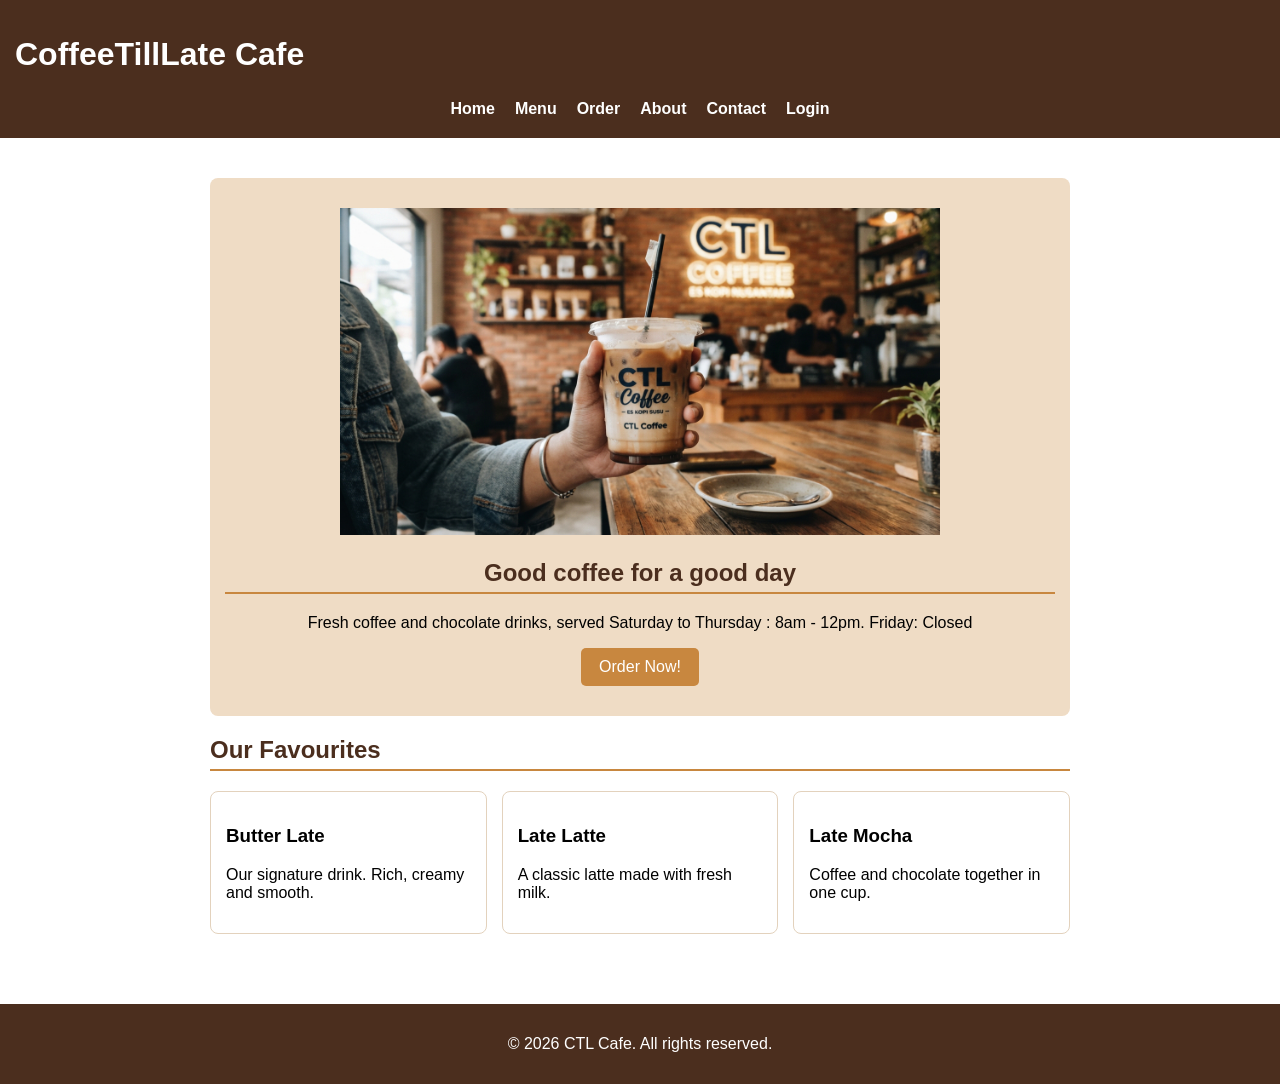
<file: index.html>
<!DOCTYPE html>
<html lang="en">
<head>
	<meta charset="UTF-8">
	<meta name="viewport" content="width=device-width, initial-scale=1.0">
	<title>CoffeeTillLate Cafe - Home</title>
	<link rel="stylesheet" href="css/style.css">
</head>
<body>

  <header>
    <button class="menu-button" onclick="toggleMenu()">&#9776;</button>
	<h1>CoffeeTillLate Cafe</h1>
	<nav id="mainNav">
	  <ul>
		<li><a href="index.html">Home</a></li>
		<li><a href="menu.html">Menu</a></li>
		<li><a href="order.html">Order</a></li>
		<li><a href="about.html">About</a></li>
		<li><a href="contact.html">Contact</a></li>
		<li><a href="login.html">Login</a></li>
	  </ul>
	</nav>
  </header>
  
  <main>
	  <main>
    <section class="banner">
      <img src="images/cup.jpeg" alt="A cup of hot coffee">
      <h2>Good coffee for a good day</h2>
      <p>Fresh coffee and chocolate drinks, served Saturday to Thursday : 8am - 12pm. Friday: Closed</p>
      <a class="button" href="order.html">Order Now!</a>
    </section>

    <section>
      <h2>Our Favourites</h2>
      <div class="cards">
        <div class="card">
          <h3>Butter Late</h3>
          <p>Our signature drink. Rich, creamy and smooth.</p>
        </div>
        <div class="card">
          <h3>Late Latte</h3>
          <p>A classic latte made with fresh milk.</p>
        </div>
        <div class="card">
          <h3>Late Mocha</h3>
          <p>Coffee and chocolate together in one cup.</p>
        </div>
      </div>
    </section>
  </main>
  </main>
  
  <footer>
	<p>&copy; 2026 CTL Cafe. All rights reserved.</p>
  </footer>
  <script src="js/script.js"></script>
</body>
</html>
</file>
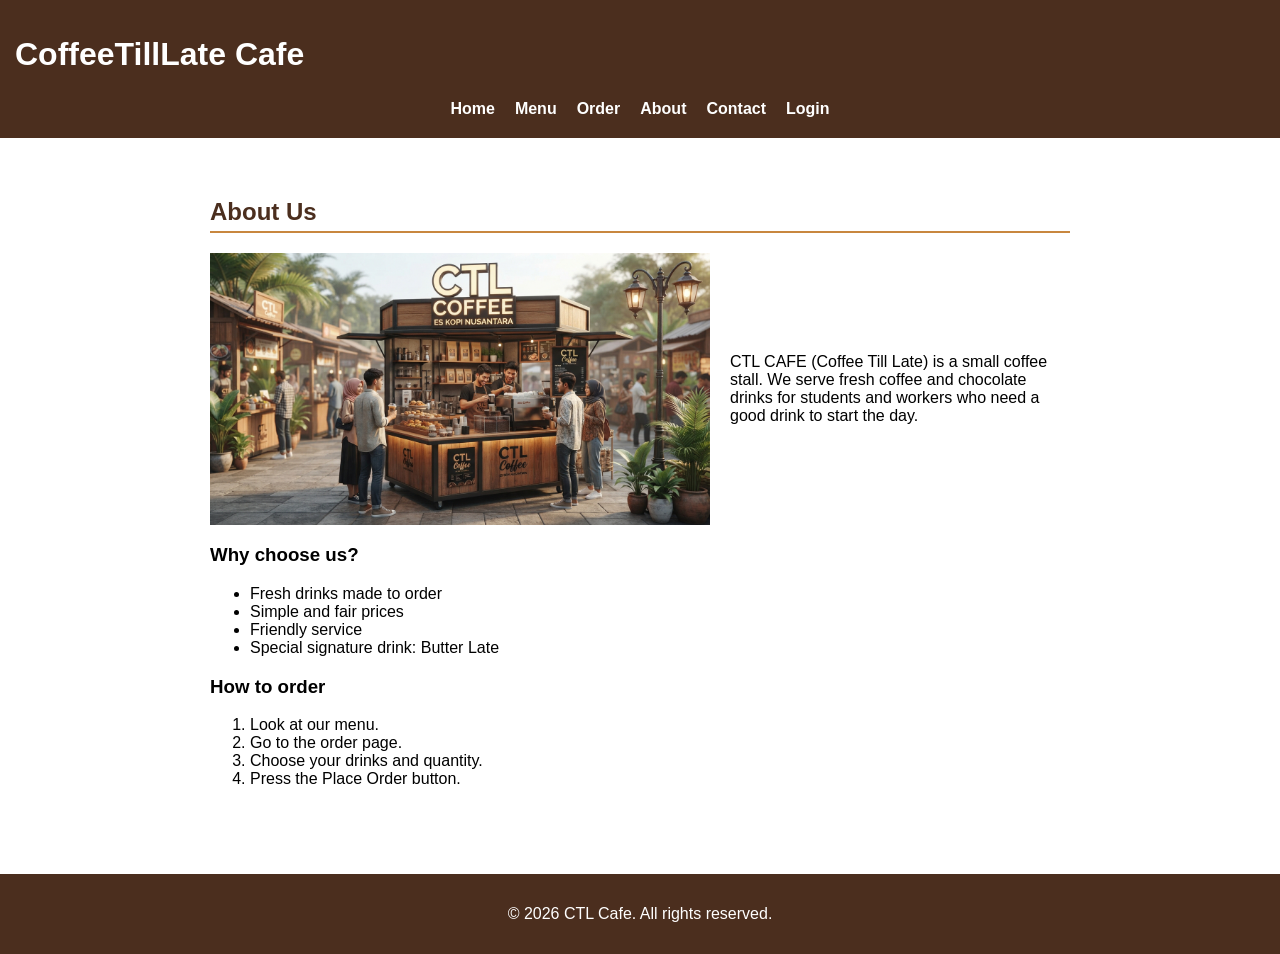
<file: about.html>
<!DOCTYPE html>
<html lang="en">
<head>
	<meta charset="UTF-8">
	<meta name="viewport" content="width=device=width, initial-scale=1.0">
	<title>CoffeeTillLate Cafe - About</title>
	<link rel="stylesheet" href="css/style.css">
</head>
<body>

  <header>
	<button class="menu-button" onclick="toggleMenu()">&#9776;</button>
	<h1>CoffeeTillLate Cafe</h1>
	<nav id="mainNav">
	<nav>
	  <ul>
		<li><a href="index.html">Home</a></li>
		<li><a href="menu.html">Menu</a></li>
		<li><a href="order.html">Order</a></li>
		<li><a href="about.html">About</a></li>
		<li><a href="contact.html">Contact</a></li>
		<li><a href="login.html">Login</a></li>
	  </ul>
	</nav>
  </header>
  
  <main>
	  <main>
    <h2>About Us</h2>

    <section>
	 <div class="about-box">
      <img src="images/stall.jpeg" alt="Coffee Stall Picture" width="500">
      <p>
        CTL CAFE (Coffee Till Late) is a small coffee stall. We serve fresh coffee
        and chocolate drinks for students and workers who need a good drink to start the day.
      </p>
	 </div>
    </section>

    <section>
      <h3>Why choose us?</h3>
      <ul>
        <li>Fresh drinks made to order</li>
        <li>Simple and fair prices</li>
        <li>Friendly service</li>
        <li>Special signature drink: Butter Late</li>
      </ul>
    </section>

    <section>
      <h3>How to order</h3>
      <ol>
        <li>Look at our menu.</li>
        <li>Go to the order page.</li>
        <li>Choose your drinks and quantity.</li>
        <li>Press the Place Order button.</li>
      </ol>
    </section>
  </main>
  </main>
  
  <footer>
	<p>&copy; 2026 CTL Cafe. All rights reserved.</p>
  </footer>
  <script src="js/script.js"></script>
</body>
</html>
</file>
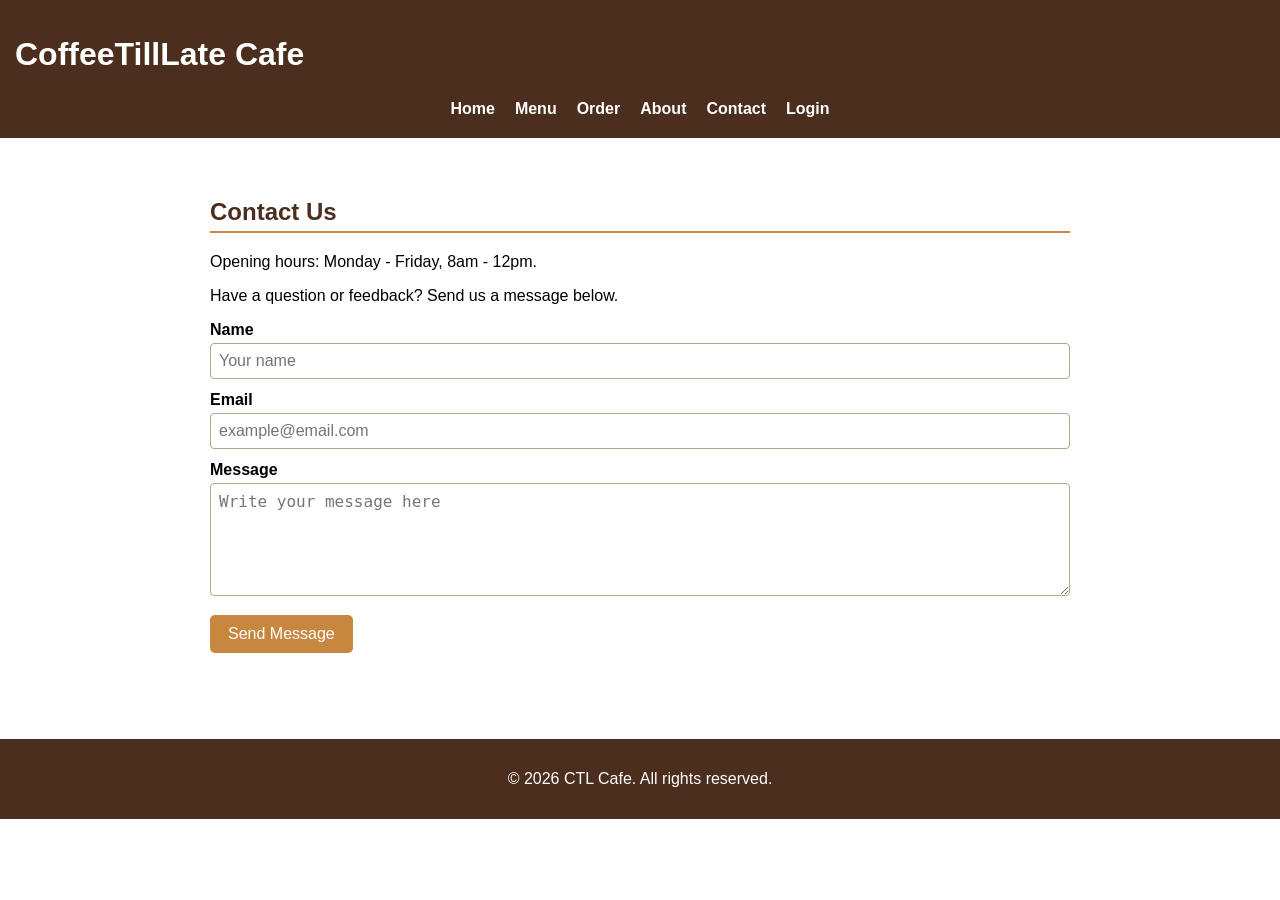
<file: contact.html>
<!DOCTYPE html>
<html lang="en">
<head>
	<meta charset="UTF-8">
		<meta name="viewport" content="width=device-width, initial-scale=1.0">
	<title>CoffeeTillLate Cafe - Contact</title>
	<link rel="stylesheet" href="css/style.css">
</head>
<body>

  <header>
	<button class="menu-button" onclick="toggleMenu()">&#9776;</button>
	<h1>CoffeeTillLate Cafe</h1>
	<nav id="mainNav">
	<nav>
	  <ul>
		<li><a href="index.html">Home</a></li>
		<li><a href="menu.html">Menu</a></li>
		<li><a href="order.html">Order</a></li>
		<li><a href="about.html">About</a></li>
		<li><a href="contact.html">Contact</a></li>
		<li><a href="login.html">Login</a></li>
	  </ul>
	</nav>
  </header>
  
  <main>
	  <main>
    <h2>Contact Us</h2>
    <p>Opening hours: Monday - Friday, 8am - 12pm.</p>
    <p>Have a question or feedback? Send us a message below.</p>

    <form onsubmit="return checkContact()">
      <label for="contactName">Name</label>
      <input type="text" id="contactName" placeholder="Your name">

      <label for="contactEmail">Email</label>
      <input type="email" id="contactEmail" placeholder="example@email.com">

      <label for="contactMessage">Message</label>
      <textarea id="contactMessage" rows="5" placeholder="Write your message here"></textarea>

      <button type="submit">Send Message</button>
	  <p id="contactResult"></p>
    </form>
  </main>
  </main>
  
  <footer>
	<p>&copy; 2026 CTL Cafe. All rights reserved.</p>
  </footer>
  <script src="js/script.js"></script>
</body>
</html>
</file>
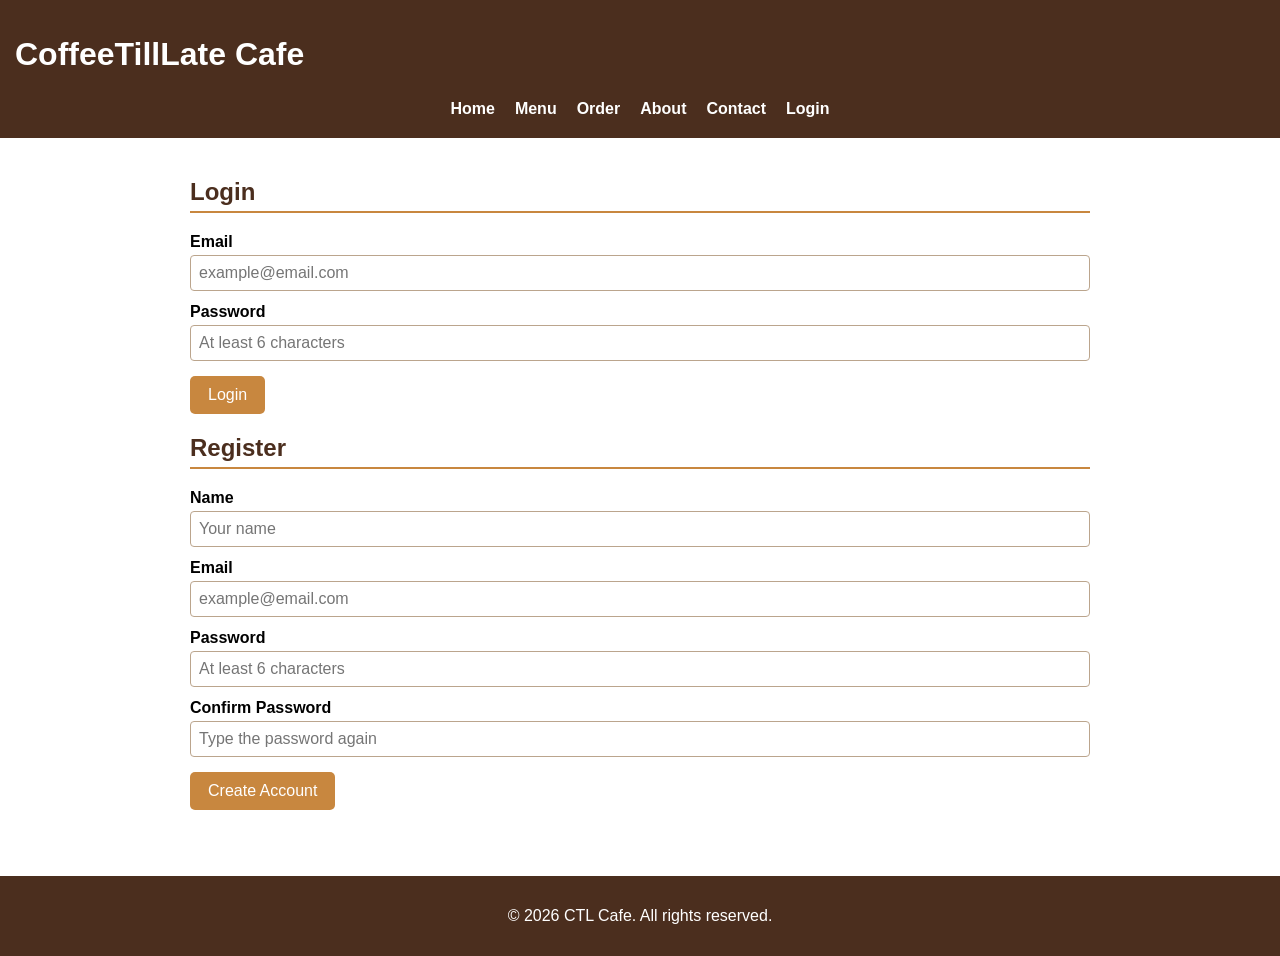
<file: login.html>
<!DOCTYPE html>
<html lang="en">
<head>
	<meta charset="UTF-8">
		<meta name="viewport" content="width=device-width, initial-scale=1.0">
	<title>CoffeeTillLate Cafe - Login</title>
	<link rel="stylesheet" href="css/style.css">
</head>
<body>

  <header>
	<button class="menu-button" onclick="toggleMenu()">&#9776;</button>
	<h1>CoffeeTillLate Cafe</h1>
	<nav id="mainNav">
	<nav>
	  <ul>
		<li><a href="index.html">Home</a></li>
		<li><a href="menu.html">Menu</a></li>
		<li><a href="order.html">Order</a></li>
		<li><a href="about.html">About</a></li>
		<li><a href="contact.html">Contact</a></li>
		<li><a href="login.html">Login</a></li>
	  </ul>
	</nav>
  </header>
  
   <main>
    <h2>Login</h2>
    <form onsubmit="return checkLogin()">
      <label for="loginEmail">Email</label>
      <input type="email" id="loginEmail" placeholder="example@email.com">

      <label for="loginPassword">Password</label>
      <input type="password" id="loginPassword" placeholder="At least 6 characters">

      <button type="submit">Login</button>
      <p id="loginResult"></p>
    </form>

    <h2>Register</h2>
    <form onsubmit="return checkRegister()">
      <label for="regName">Name</label>
      <input type="text" id="regName" placeholder="Your name">

      <label for="regEmail">Email</label>
      <input type="email" id="regEmail" placeholder="example@email.com">

      <label for="regPassword">Password</label>
      <input type="password" id="regPassword" placeholder="At least 6 characters">

      <label for="regConfirm">Confirm Password</label>
      <input type="password" id="regConfirm" placeholder="Type the password again">

      <button type="submit">Create Account</button>
      <p id="registerResult"></p>
    </form>
  </main>
  
  <footer>
	<p>&copy; 2026 CTL Cafe. All rights reserved.</p>
  </footer>
  <script src="js/script.js"></script>
</body>
</html>
</file>
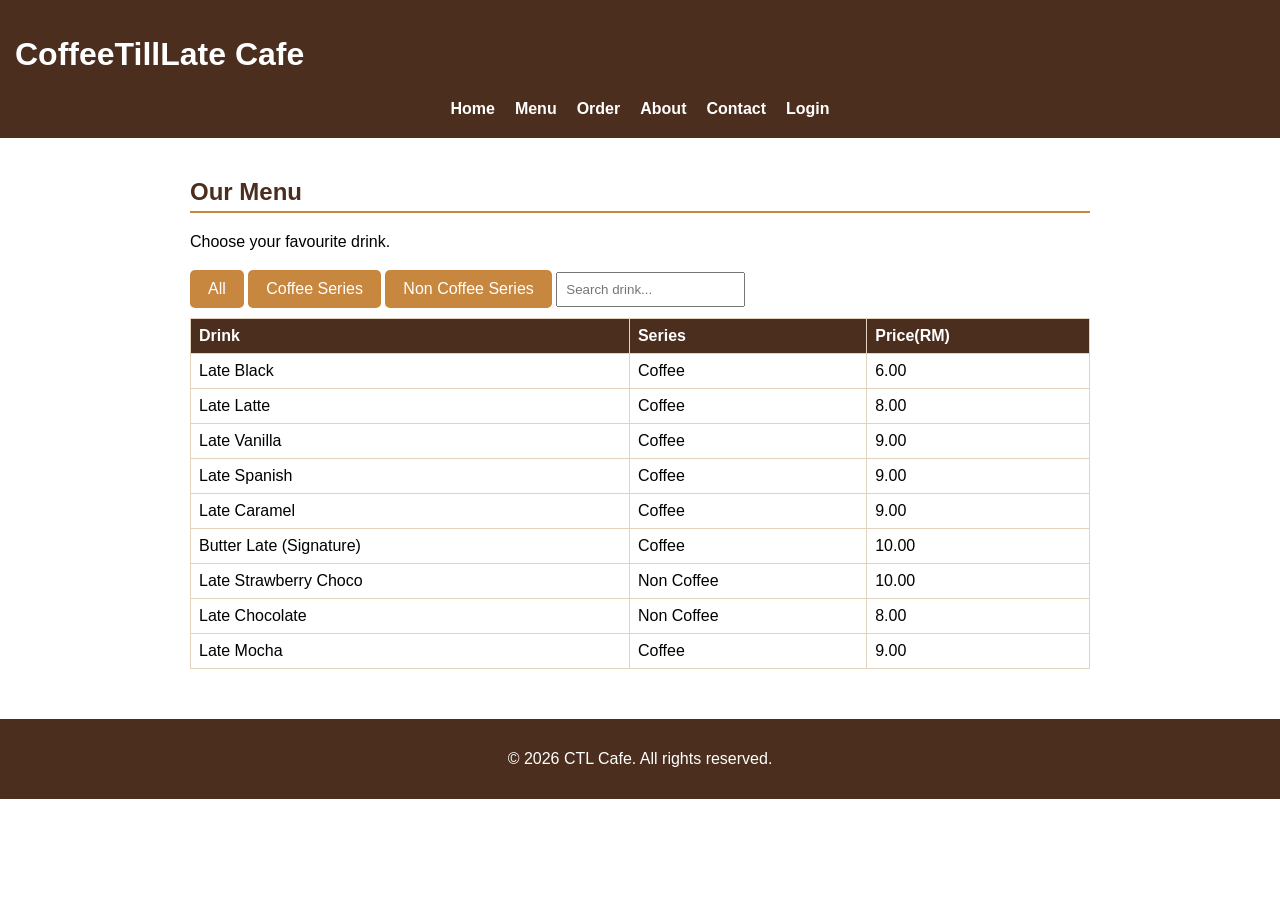
<file: menu.html>
<!DOCTYPE html>
<html lang="en">
<head>
	<meta charset="UTF-8">
		<meta name="viewport" content="width=device-width, initial-scale=1.0">
	<title>CoffeeTillLate Cafe - Menu</title>
	<link rel="stylesheet" href="css/style.css">
</head>
<body>

  <header>
	<button class="menu-button" onclick="toggleMenu()">&#9776;</button>
	<h1>CoffeeTillLate Cafe</h1>
	<nav id="mainNav">
	<nav>
	  <ul>
		<li><a href="index.html">Home</a></li>
		<li><a href="menu.html">Menu</a></li>
		<li><a href="order.html">Order</a></li>
		<li><a href="about.html">About</a></li>
		<li><a href="contact.html">Contact</a></li>
		<li><a href="login.html">Login</a></li>
	  </ul>
	</nav>
  </header>
  
  <main>
	<h2>Our Menu</h2>
	<p>Choose your favourite drink.</p>
	    <div class="filter-box">
      <button onclick="filterMenu('all')">All</button>
      <button onclick="filterMenu('coffee')">Coffee Series</button>
      <button onclick="filterMenu('Non Coffee')">Non Coffee Series</button>
      <input type="text" id="searchBox" placeholder="Search drink..." oninput="searchMenu()">
    </div>
	
	<table>
	  <tr>
	    <th>Drink</th>
		<th>Series</th>
		<th>Price(RM)</th>
	  </tr>
	  <tr>
	  <tr class="menu-row coffee">
		<td>Late Black</td>
		<td>Coffee</td>
		<td>6.00</td>
	  </tr>
	  <tr>
	  <tr class="menu-row coffee">
		<td>Late Latte</td>
		<td>Coffee</td>
		<td>8.00</td>
		</tr>
	  <tr>
	  <tr class="menu-row coffee">
		<td>Late Vanilla</td>
		<td>Coffee</td>
		<td>9.00</td>
		</tr>
	  <tr>
	  <tr class="menu-row coffee">
		<td>Late Spanish</td>
		<td>Coffee</td>
		<td>9.00</td>
		</tr>
	  <tr>
	  <tr class="menu-row coffee">
		<td>Late Caramel</td>
		<td>Coffee</td>
		<td>9.00</td>
		</tr>
	  <tr>
	  <tr class="menu-row coffee">
		<td>Butter Late (Signature)</td>
		<td>Coffee</td>
		<td>10.00</td>
		</tr>
	  <tr>
	  <tr class="menu-row Non Coffee">
		<td>Late Strawberry Choco</td>
		<td>Non Coffee</td>
		<td>10.00</td>
		</tr>
	  <tr>
	  <tr class="menu-row Non Coffee">
		<td>Late Chocolate</td>
		<td>Non Coffee</td>
		<td>8.00</td>
		</tr>
	  <tr>
	  <tr class="menu-row coffee">
		<td>Late Mocha</td>
		<td>Coffee</td>
		<td>9.00</td>
	   </tr>
	 </table>
  </main>
  
  <footer>
	<p>&copy; 2026 CTL Cafe. All rights reserved.</p>
  </footer>
  <script src="js/script.js"></script>
</body>
</html>
</file>
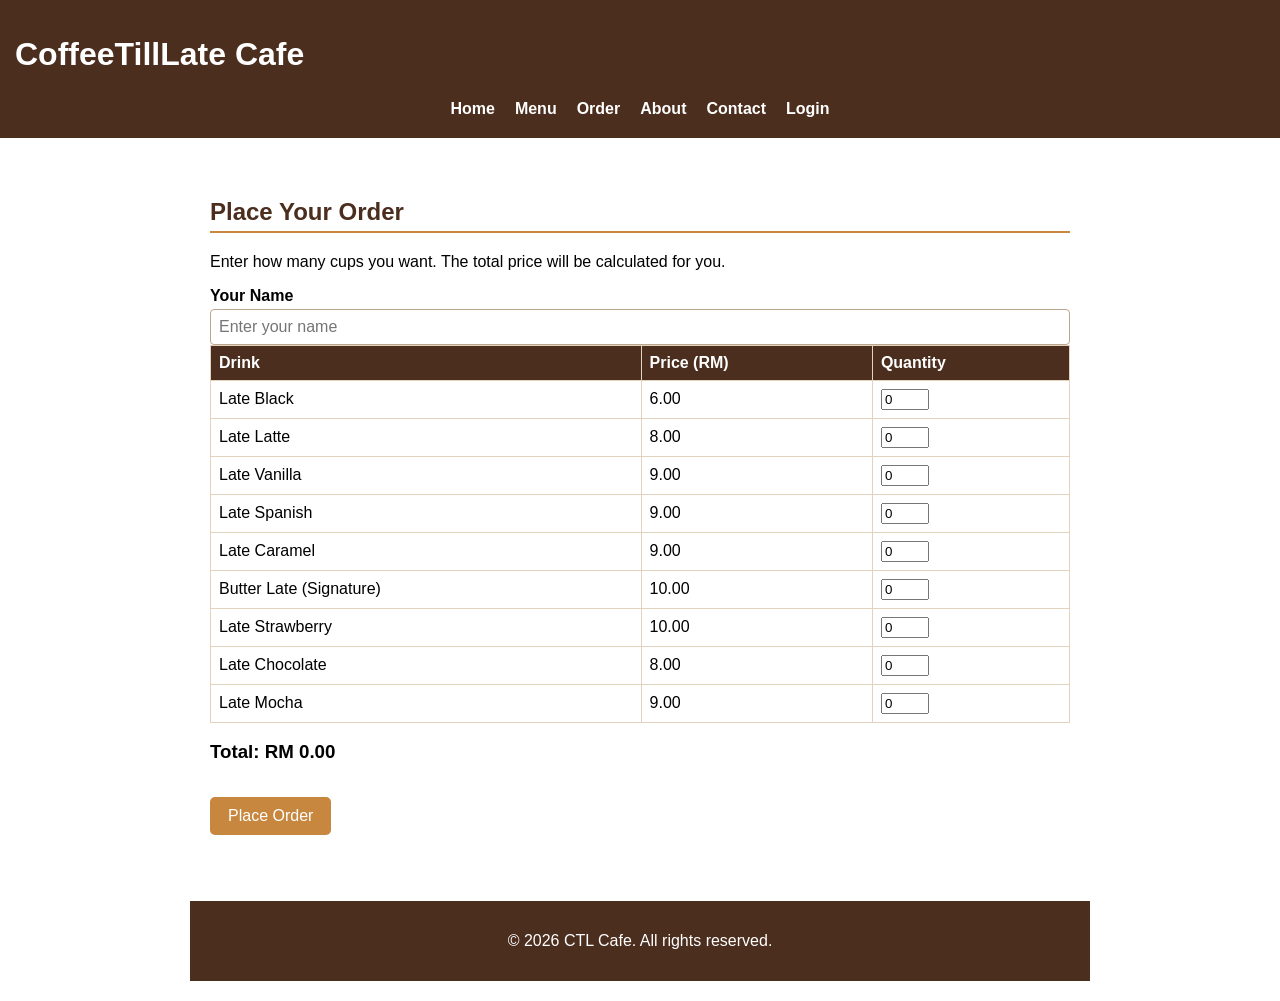
<file: order.html>
<!DOCTYPE html>
<html lang="en">
<head>
	<meta charset="UTF-8">
	<meta name="viewport" content="width=device-width, initial-scale=1.0">
	<title>CoffeeTillLate Cafe - Order</title>
	<link rel="stylesheet" href="css/style.css">
</head>
<body>

  <header>
	<button class="menu-button" onclick="toggleMenu()">&#9776;</button>
	<h1>CoffeeTillLate Cafe</h1>
	<nav id="mainNav">
	<nav>
	  <ul>
		<li><a href="index.html">Home</a></li>
		<li><a href="menu.html">Menu</a></li>
		<li><a href="order.html">Order</a></li>
		<li><a href="about.html">About</a></li>
		<li><a href="contact.html">Contact</a></li>
		<li><a href="login.html">Login</a></li>
	  </ul>
	</nav>
  </header>
  
  <main>
	    <main>
    <h2>Place Your Order</h2>
    <p>Enter how many cups you want. The total price will be calculated for you.</p>

    <form onsubmit="return checkOrder()">
      <label for="customerName">Your Name</label>
      <input type="text" id="customerName" placeholder="Enter your name">

      <table>
        <tr>
          <th>Drink</th>
          <th>Price (RM)</th>
          <th>Quantity</th>
        </tr>
        <tr>
          <td>Late Black</td>
          <td>6.00</td>
          <td><input type="number" id="qty0" value="0" min="0" max="20" oninput="calculateTotal()"></td>
        </tr>
        <tr>
          <td>Late Latte</td>
          <td>8.00</td>
          <td><input type="number" id="qty1" value="0" min="0" max="20" oninput="calculateTotal()"></td>
        </tr>
        <tr>
          <td>Late Vanilla</td>
          <td>9.00</td>
          <td><input type="number" id="qty2" value="0" min="0" max="20" oninput="calculateTotal()"></td>
        </tr>
        <tr>
          <td>Late Spanish</td>
          <td>9.00</td>
          <td><input type="number" id="qty3" value="0" min="0" max="20" oninput="calculateTotal()"></td>
        </tr>
        <tr>
          <td>Late Caramel</td>
          <td>9.00</td>
          <td><input type="number" id="qty4" value="0" min="0" max="20" oninput="calculateTotal()"></td>
        </tr>
        <tr>
          <td>Butter Late (Signature)</td>
          <td>10.00</td>
          <td><input type="number" id="qty5" value="0" min="0" max="20" oninput="calculateTotal()"></td>
        </tr>
        <tr>
          <td>Late Strawberry</td>
          <td>10.00</td>
          <td><input type="number" id="qty6" value="0" min="0" max="20" oninput="calculateTotal()"></td>
        </tr>
        <tr>
          <td>Late Chocolate</td>
          <td>8.00</td>
          <td><input type="number" id="qty7" value="0" min="0" max="20" oninput="calculateTotal()"></td>
        </tr>
        <tr>
          <td>Late Mocha</td>
          <td>9.00</td>
          <td><input type="number" id="qty8" value="0" min="0" max="20" oninput="calculateTotal()"></td>
        </tr>
      </table>

      <h3>Total: RM <span id="totalPrice">0.00</span></h3>

      <button type="submit">Place Order</button>
      <p id="orderMessage"></p>
    </form>
  </main>
  
  <footer>
	<p>&copy; 2026 CTL Cafe. All rights reserved.</p>
  </footer>
  <script src="js/script.js"></script>
</body>
</html>
</file>
<file: css/style.css>
/*==== whole page ====*/
body {
  font-family: Arial, sans-serif;
  background-color: #fdf6ee
  color: #3b2a20;
  margin: 0;
}

/*=== header and navigation ====== */
header {
  background-color: #4b2e1e;
  color: white;
  padding: 15px;
  text-align: centre;
}

nav ul {
  list-style: none;
  margin: 0;
  padding: 0;
  display: flex;
  justify-content: center;
}

nav li {
  margin: 5px 10px;
}

nav a {
  color: white;
  text-decoration: none;
  font-weight: bold;
}

nav a:hover {
  color: #f4b97a;
}

/* ===== Main content ===== */
main {
  max-width: 900px;
  margin: 0 auto;
  padding: 20px;
}

h2 {
  color: #4b2e1e;
  border-bottom: 2px solid #c8873f;
  padding-bottom: 5px;
}

/* ===== Table ===== */
table {
  width: 100%;
  border-collapse: collapse;
  background-color: white;
}

th, td {
  border: 1px solid #e3d2bd;
  padding: 8px;
  text-align: left;
}

th {
  background-color: #4b2e1e;
  color: white;
}

/* ===== Footer ===== */
footer {
  background-color: #4b2e1e;
  color: white;
  text-align: center;
  padding: 15px;
  margin-top: 30px;
  
}
  /* ===== Home page banner ===== */
.banner {
  background-color: #efdcc5;
  text-align: center;
  padding: 30px 15px;
  border-radius: 8px;
}

.banner img {
  width: 600px;
}

img {
  max-width: 100%;
  height: auto;
}

/* ===== Button ===== */
.button {
  background-color: #c8873f;
  color: white;
  padding: 10px 18px;
  border-radius: 5px;
  text-decoration: none;
  display: inline-block;
}

.button:hover {
  background-color: #a56a2a;
}

/* ===== Cards ===== */
.cards {
  display: flex;
  gap: 15px;
}

.card {
  flex: 1;
  background-color: white;
  padding: 15px;
  border-radius: 8px;
  border: 1px solid #e3d2bd;
}

/* ===== Forms ===== */
form label {
  display: block;
  margin-top: 12px;
  font-weight: bold;
}

form input[type="text"],
form input[type="email"],
form textarea {
  width: 100%;
  padding: 8px;
  margin-top: 4px;
  border: 1px solid #bba58d;
  border-radius: 4px;
  box-sizing: border-box;
  font-size: 16px;
}

button {
  background-color: #c8873f;
  color: white;
  border: none;
  padding: 10px 18px;
  border-radius: 5px;
  font-size: 16px;
  cursor: pointer;
  margin-top: 15px;
}

button:hover {
  background-color: #a56a2a;
}

/* ===== About page: image beside text ===== */
.about-box {
  display: flex;
  align-items: center;
  gap: 20px;
}

/* ===== Password box (same look as the other boxes) ===== */
form input[type="password"] {
  width: 100%;
  padding: 8px;
  margin-top: 4px;
  border: 1px solid #bba58d;
  border-radius: 4px;
  box-sizing: border-box;
  font-size: 16px;
}

/* ===== Messages (used later by JavaScript) ===== */
.error {
  color: #b00020;
  font-weight: bold;
}

.success {
  color: #1b7a2f;
  font-weight: bold;
}

/* ===== Responsive: for tablet and mobile screens ===== */
@media (max-width: 700px) {

  /* cards stack on top of each other */
  .cards {
    flex-direction: column;
  }

  /* menu links stack vertically */
  nav ul {
    flex-direction: column;
    align-items: center;
  }

  /* image and text in About page stack */
  .about-box {
    flex-direction: column;
    text-align: center;
  }

  /* smaller table text */
  th, td {
    padding: 5px;
    font-size: 14px;
  }
}

/* The 3-line button is hidden on big screens */
.menu-button {
  display: none;
}

/* ===== Responsive: for phone screens ===== */
@media (max-width: 700px) {

  /* show the 3-line button at the top-left */
  header {
    position: relative;
  }

  .menu-button {
    display: block;
    position: absolute;
    top: 10px;
    left: 10px;
    margin-top: 0;
    padding: 5px 12px;
    font-size: 24px;
    background-color: transparent;
    border: 1px solid white;
  }

  /* hide the menu until the button is clicked */
  nav {
    display: none;
  }

  nav.open {
    display: block;
  }

  nav ul {
    flex-direction: column;
    align-items: center;
  }

  /* cards stack on top of each other */
  .cards {
    flex-direction: column;
  }

  /* About page: image and text stack */
  .about-box {
    flex-direction: column;
    text-align: center;
  }

  /* smaller table text */
  th, td {
    padding: 5px;
    font-size: 14px;
  }

  /* stop sideways scrolling */
  img {
    max-width: 100%;
  }

  input[type="number"] {
    width: 60px;
  }

  body {
    overflow-x: hidden;
  }
}

/* ===== Menu filter area ===== */
.filter-box {
  margin: 10px 0;
}

.filter-box button {
  margin-top: 0;
}

.filter-box input {
  padding: 8px;
  margin-top: 5px;
}
</file>
